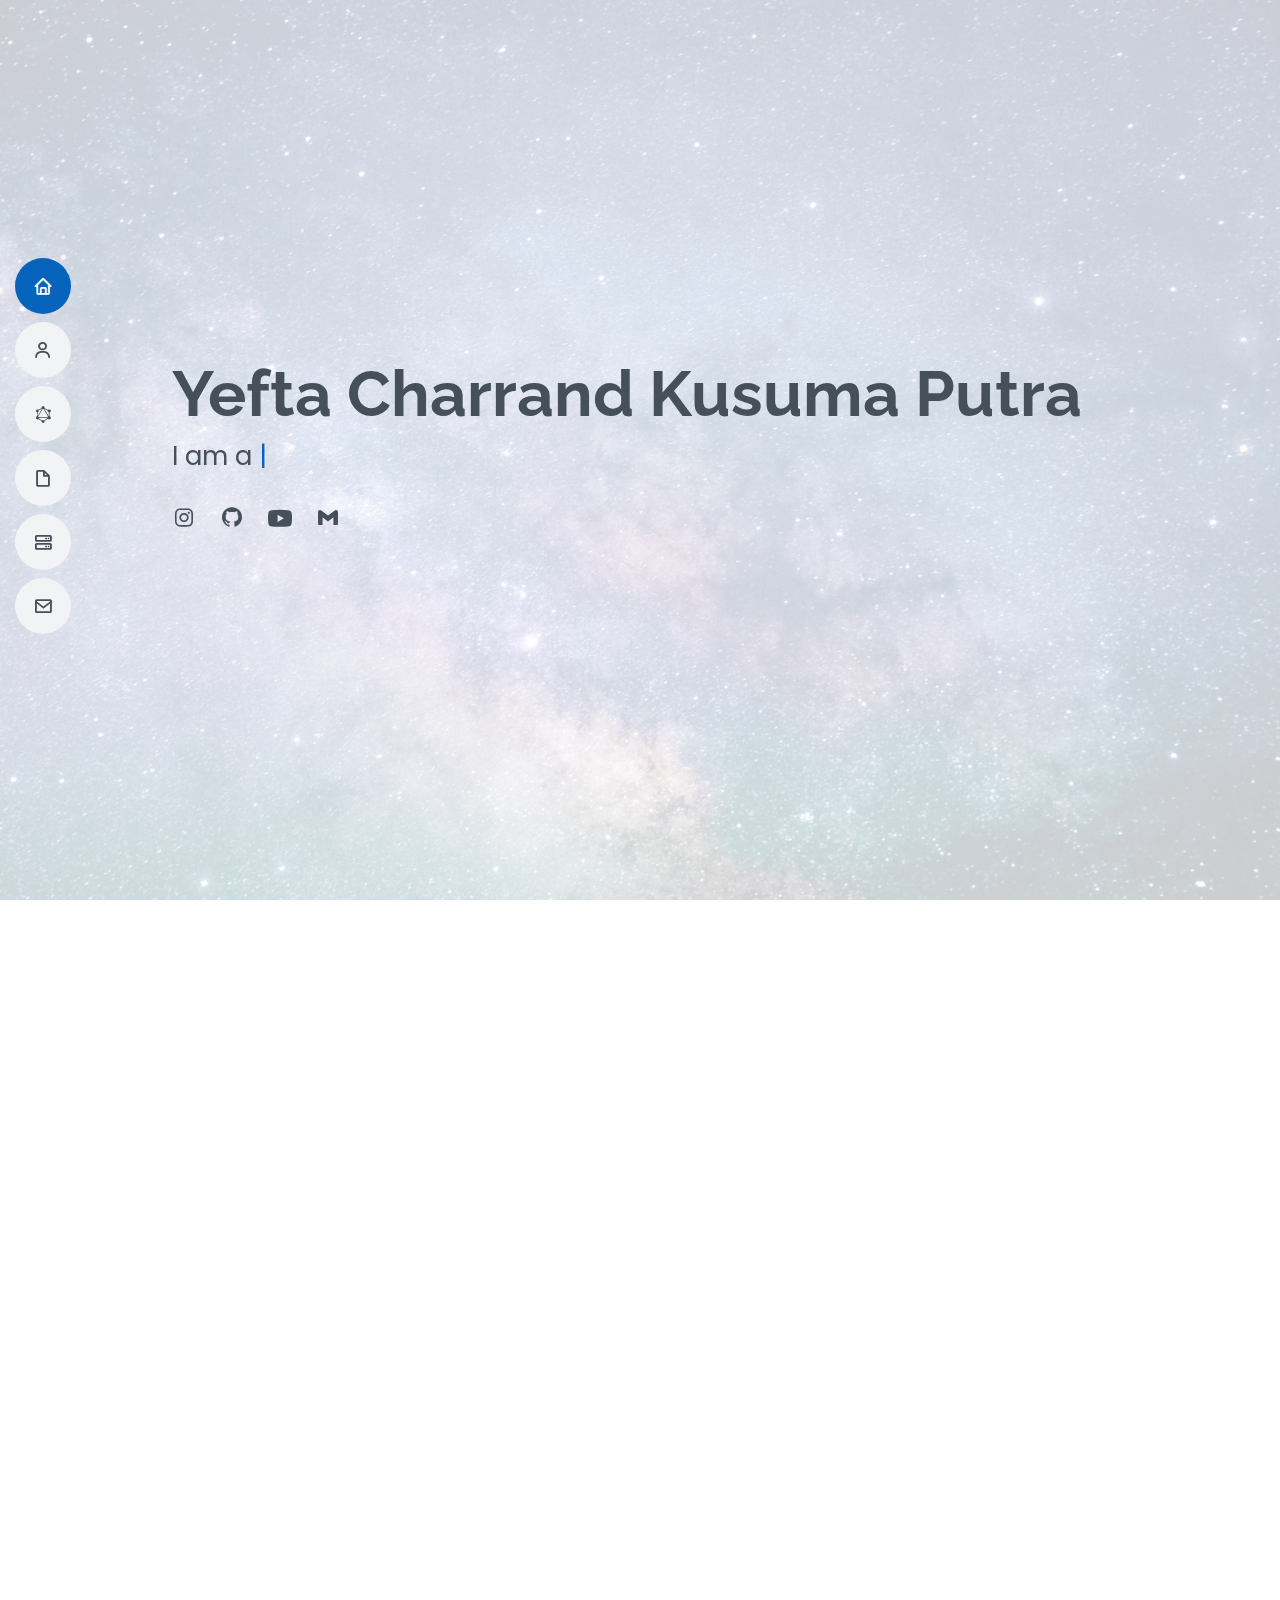
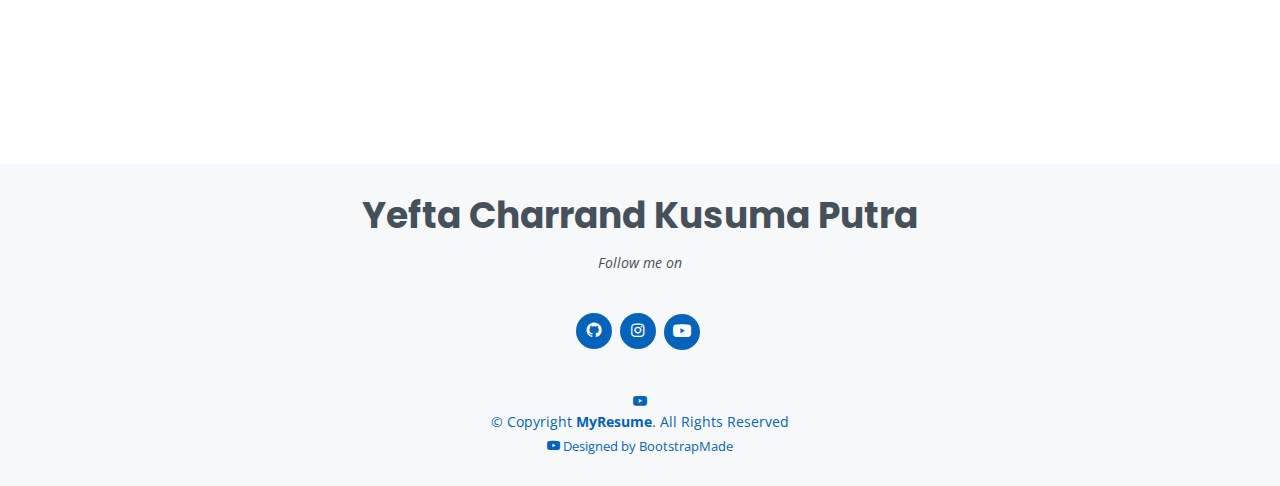
<file: index.html>
<!DOCTYPE html>
<html lang="en">

<head>
    <meta charset="utf-8">
    <meta content="width=device-width, initial-scale=1.0" name="viewport">

    <title>Yefta Charrand Kusuma Putra</title>
    <meta content="" name="description">
    <meta content="" name="keywords">

    <!-- Favicons -->
    <link href="assets/img/favicon.png" rel="icon">
    <link href="assets/img/apple-touch-icon.png" rel="apple-touch-icon">

    <!-- Google Fonts -->
    <link href="https://fonts.googleapis.com/css?family=Open+Sans:300,300i,400,400i,600,600i,700,700i|Raleway:300,300i,400,400i,500,500i,600,600i,700,700i|Poppins:300,300i,400,400i,500,500i,600,600i,700,700i" rel="stylesheet">

    <!-- Vendor CSS Files -->
    <link href="assets/vendor/aos/aos.css" rel="stylesheet">
    <link href="assets/vendor/bootstrap/css/bootstrap.min.css" rel="stylesheet">
    <link href="assets/vendor/bootstrap-icons/bootstrap-icons.css" rel="stylesheet">
    <link href="assets/vendor/boxicons/css/boxicons.min.css" rel="stylesheet">
    <link href="assets/vendor/glightbox/css/glightbox.min.css" rel="stylesheet">
    <link href="assets/vendor/swiper/swiper-bundle.min.css" rel="stylesheet">

    <!-- Template Main CSS File -->
    <link href="assets/css/style.css" rel="stylesheet">

    <!-- =======================================================
  * Template Name: MyResume
  * Updated: Mar 10 2023 with Bootstrap v5.2.3
  * Template URL: https://bootstrapmade.com/free-html-bootstrap-template-my-resume/
  * Author: BootstrapMade.com
  * License: https://bootstrapmade.com/license/
  ======================================================== -->
</head>

<body>

    <!-- ======= Mobile nav toggle button ======= -->
    <!-- <button type="button" class="mobile-nav-toggle d-xl-none"><i class="bi bi-list mobile-nav-toggle"></i></button> -->
    <i class="bi bi-list mobile-nav-toggle d-lg-none"></i>
    <!-- ======= Header ======= -->
    <header id="header" class="d-flex flex-column justify-content-center">

        <nav id="navbar" class="navbar nav-menu">
            <ul>
                <li><a href="#hero" class="nav-link scrollto active"><i class="bx bx-home"></i> <span>Home</span></a></li>
                <li><a href="#about" class="nav-link scrollto"><i class="bx bx-user"></i> <span>About</span></a></li>
                <li><a href="#ability" class="nav-link scrollto"><i class="bx bxl-graphql"></i> <span>Ability</span></a></li>
                <li><a href="#resume" class="nav-link scrollto"><i class="bx bx-file-blank"></i> <span>Resume</span></a></li>
                <!-- <li><a href="#portfolio" class="nav-link scrollto"><i class="bx bx-book-content"></i> <span>Portfolio</span></a></li> -->
                <li><a href="#services" class="nav-link scrollto"><i class="bx bx-server"></i> <span>Soft Skills</span></a></li>
                <li><a href="#contact" class="nav-link scrollto"><i class="bx bx-envelope"></i> <span>Contact</span></a></li>
            </ul>
        </nav>
        <!-- .nav-menu -->

    </header>
    <!-- End Header -->

    <!-- ======= Hero Section ======= -->
    <section id="hero" class="d-flex flex-column justify-content-center">
        <div class="container" data-aos="zoom-in" data-aos-delay="100">
            <h1>Yefta Charrand Kusuma Putra</h1>
            <p>I am a <span class="typed" data-typed-items=" , Junior Progammer  , Gammers, Junior Web Developer"></span></p>
            <div class="social-links">
                <!-- <a href="#" class="twitter"><i class="bx bxl-twitter"></i></a> -->
                <!-- <a href="https://www.facebook.com/profile.php?id=100075907375848&mibextid=ZbWKwL " class="facebook"><i class="bx bxl-facebook"></i></a> -->
                <a href="https://instagram.com/yefta_charrand?igshid=ZGUzMzM3NWJiOQ==" class="instagram"><i class="bx bxl-instagram"></i></a>
                <a href="https://github.com/YeftaCharrand" class="github"><i class="bx bxl-github"></i></a>
                <a href="https://www.youtube.com/channel/UCP0Qj7vWowg6x7YtFjNax9w" class="bi-youtube"></i>
                </a>
                <a href="mailto:yeftakusuma123" class="bx bxl-gmail"></i>
                </a>
                <!-- <a href="#" class="linkedin"><i class="bx bxl-linkedin"></i></a> -->
            </div>
        </div>
    </section>
    <!-- End Hero -->

    <main id="main">

        <!-- ======= About Section ======= -->
        <section id="about" class="about">
            <div class="container" data-aos="fade-up">

                <div class="section-title">
                    <h2>About</h2>
                    <p>Saya adalah Mahasiswa Teknik Informatika di Politeknik Negeri Cilacap. Saya saat ini masih berada di semester 2.
                    </p>
                </div>

                <div class="row">
                    <div class="col-lg-4">
                        <img src="assets/img/yefta1.jpg" class="img-fluid" alt="">
                    </div>
                    <div class="col-lg-8 pt-4 pt-lg-0 content">
                        <h3>Junior Programmer &amp; Junior Web Developer.</h3>
                        <p class="fst-italic">
                            Saya adalah anak pertama dari tiga bersaudara, Adik kedua saya laki laki dan adik ketiga saya perempuan. Saya mempunyai Hobi yaitu mendengarkan musik, bermain musik, dan suka explore hal hal baru.
                        </p>
                        <br>
                        <p class="fst-italic">
                            Note : Berjalanlah sejauh mungkin jangan takut kamu tersesat, berhentilah mengejar sesuatu yang tidak pasti itu, tapi keja rlah mimpimu demi masa depanmu.
                        </p>
                        <div class="row">
                            <div class="col-lg-6">
                                <ul>
                                    <li><i class="bi bi-chevron-right"></i> <strong>Birthday:</strong> <span>14 Mei 2004</span></li>
                                    <br>
                                    <!-- <li><i class="bi bi-chevron-right"></i> <strong>Website:</strong> <span>www.example.com</span></li> -->
                                    <li><i class="bi bi-chevron-right"></i> <strong>Phone:</strong> <span>081329134714</span></li>
                                    <br>
                                    <li><i class="bi bi-chevron-right"></i> <strong>City:</strong> <span>Cilacap, Indonesia</span></li>
                                    <!-- <br>
                                    <li><i class="bi bi-chevron-right"></i> <strong>Hoby:</strong> <span>Explore</span></li> -->
                                </ul>
                            </div>
                            <div class="col-lg-6">
                                <ul>
                                    <li><i class="bi bi-chevron-right"></i> <strong>Age:</strong> <span>19</span></li>
                                    <br>
                                    <li><i class="bi bi-chevron-right"></i> <strong>Email:</strong> <span>yeftakusuma123@gmail.com</span></li>
                                    <br>
                                    <li><i class="bi bi-chevron-right"></i> <strong>Freelance:</strong> <span>Ready</span></li>
                                    <br>

                                </ul>
                            </div>
                        </div>
                        <!-- <p>
                            Officiis eligendi itaque labore et dolorum mollitia officiis optio vero. Quisquam sunt adipisci omnis et ut. Nulla accusantium dolor incidunt officia tempore. Et eius omnis. Cupiditate ut dicta maxime officiis quidem quia. Sed et consectetur qui quia
                            repellendus itaque neque. Aliquid amet quidem ut quaerat cupiditate. Ab et eum qui repellendus omnis culpa magni laudantium dolores.
                        </p> -->
                    </div>
                </div>

            </div>
        </section>
        <!-- End About Section -->

        <!-- ======= Facts Section ======= -->
        <!-- <section id="facts" class="facts">
      <div class="container" data-aos="fade-up">

        <div class="section-title">
          <h2>Facts</h2>
          <p>Magnam dolores commodi suscipit. Necessitatibus eius consequatur ex aliquid fuga eum quidem. Sit sint consectetur velit. Quisquam quos quisquam cupiditate. Et nemo qui impedit suscipit alias ea. Quia fugiat sit in iste officiis commodi quidem hic quas.</p>
        </div>

        <div class="row">

          <div class="col-lg-3 col-md-6">
            <div class="count-box">
              <i class="bi bi-emoji-smile"></i>
              <span data-purecounter-start="0" data-purecounter-end="232" data-purecounter-duration="1" class="purecounter"></span>
              <p>Happy Clients</p>
            </div>
          </div>

          <div class="col-lg-3 col-md-6 mt-5 mt-md-0">
            <div class="count-box">
              <i class="bi bi-journal-richtext"></i>
              <span data-purecounter-start="0" data-purecounter-end="521" data-purecounter-duration="1" class="purecounter"></span>
              <p>Projects</p>
            </div>
          </div>

          <div class="col-lg-3 col-md-6 mt-5 mt-lg-0">
            <div class="count-box">
              <i class="bi bi-headset"></i>
              <span data-purecounter-start="0" data-purecounter-end="1463" data-purecounter-duration="1" class="purecounter"></span>
              <p>Hours Of Support</p>
            </div>
          </div>

          <div class="col-lg-3 col-md-6 mt-5 mt-lg-0">
            <div class="count-box">
              <i class="bi bi-award"></i>
              <span data-purecounter-start="0" data-purecounter-end="25" data-purecounter-duration="1" class="purecounter"></span>
              <p>Awards</p>
            </div>
          </div>

        </div>

      </div>
    </section>End Facts Section -->

        <!-- ======= Skills Section ======= -->
        <section id="ability" class="skills section-bg">
            <div class="container" data-aos="fade-up">

                <div class="section-title">
                    <h2>Ability</h2>
                    <p>Kemampuan saya dalam menggunakan bahasa pemrograman sebagai berikut :</p>
                </div>

                <div class="row skills-content">

                    <div class="col-lg-12">
                        <!-- Ubah Persen dan aria-valuenow -->
                        <div class="progress">
                            <span class="skill">HTML <i class="val">50%</i></span>
                            <div class="progress-bar-wrap">
                                <div class="progress-bar" role="progressbar" aria-valuenow="50" aria-valuemin="0" aria-valuemax="100"></div>
                            </div>
                        </div>

                        <div class="progress">
                            <span class="skill">CSS <i class="val">40%</i></span>
                            <div class="progress-bar-wrap">
                                <div class="progress-bar" role="progressbar" aria-valuenow="40" aria-valuemin="0" aria-valuemax="100"></div>
                            </div>
                        </div>

                        <div class="progress">
                            <span class="skill">C++ <i class="val">60%</i></span>
                            <div class="progress-bar-wrap">
                                <div class="progress-bar" role="progressbar" aria-valuenow="60" aria-valuemin="0" aria-valuemax="100"></div>
                            </div>
                        </div>

                        <!-- <div class="col-lg-6"> -->

                        <div class="progress">
                            <span class="skill">PHP <i class="val">20%</i></span>
                            <div class="progress-bar-wrap">
                                <div class="progress-bar" role="progressbar" aria-valuenow="20" aria-valuemin="0" aria-valuemax="100"></div>
                            </div>

                        </div>
                        <div class="progress">
                            <span class="skill">Microsoft Word <i class="val">70%</i></span>
                            <div class="progress-bar-wrap">
                                <div class="progress-bar" role="progressbar" aria-valuenow="80" aria-valuemin="0" aria-valuemax="100"></div>
                            </div>

                        </div>
                        <div class="progress">
                            <span class="skill">Microsoft Exel  <i class="val">70%</i></span>
                            <div class="progress-bar-wrap">
                                <div class="progress-bar" role="progressbar" aria-valuenow="70" aria-valuemin="0" aria-valuemax="100"></div>
                            </div>

                        </div>

                        <div class="progress">
                            <span class="skill">PowerPoint  <i class="val">50%</i></span>
                            <div class="progress-bar-wrap">
                                <div class="progress-bar" role="progressbar" aria-valuenow="50" aria-valuemin="0" aria-valuemax="100"></div>
                            </div>

                        </div>

                        <!-- <div class="progress">
                            <span class="skill">Public Speaking <i class="val">65%</i></span>
                            <div class="progress-bar-wrap">
                                <div class="progress-bar" role="progressbar" aria-valuenow="65" aria-valuemin="0" aria-valuemax="100"></div>
                            </div>

                        </div> -->

                        <!-- <div class="progress">
                            <span class="skill">WordPress/CMS <i class="val">10%</i></span>
                            <div class="progress-bar-wrap">
                                <div class="progress-bar" role="progressbar" aria-valuenow="10" aria-valuemin="0" aria-valuemax="100"></div>
                            </div>
                        </div> -->
                    </div>

                </div>

            </div>
        </section>
        <!-- End Skills Section -->

        <!-- ======= Resume Section ======= -->
        <section id="resume" class="resume">
            <div class="container" data-aos="fade-up">

                <div class="section-title">
                    <h2>Resume</h2>
                    <p>Biodata & Daftar Riwayat Hidup</p>
                </div>

                <div class="row">
                    <div class="col-lg-6">
                        <br>
                        <br>
                        <br>

                        <h3 class="resume-title">Sumary</h3>
                        <div class="resume-item pb-0">
                            <h4>Yefta Charrand Kusuma Putra</h4>
                            <p><em>Mahasiswa Teknik Informatika</em></p>
                            <ul>
                                <li>Cilacap</li>
                                <li>+62 813 2913 4714</li>
                                <li>yeftacharrdkp.stu@pnc.ac.id</li>
                            </ul>
                        </div>

                        <h3 class="resume-title">Education</h3>
                        <div class="resume-item">
                            <h4>Diploma-D3 Teknik Informatika</h4>
                            <h5>2022 - 2025</h5>
                            <p><em>Politeknik Negeri Cilacap , Jawa Tengah</em></p>
                            <p>Jl. Dr. Soetomo Nomor 1, Sidakaya, Cilacap Selatan, Kabupaten Cilacap, Jawa Tengah Kode Pos 53212, Indonesia</p>
                        </div>
                        <div class="resume-item">
                            <h4>SMA-IPA</h4>
                            <h5>2019 - 2022</h5>
                            <p><em>Sma Negeri 2 Cilacap , Jawa Tengah</em></p>
                            <p>Jl. Ketapang No. 75 Gumilir Cilacap Utara - Kab. Cilacap, Jawa Tengah, Indonesia.</p>
                        </div>
                    </div>
                    <!-- <div class="resume-item">
                        <h4>Siswa Teknik Komputer &amp Jaringan</h4>
                        <h5>2019 - 2022</h5>
                        <p><em>Sekolah Menegah Kejuruan, Tasikmalaya, Jawa Barat</em></p>
                        <p>Qui deserunt veniam. Et sed aliquam labore tempore sed quisquam iusto autem sit. Ea vero voluptatum qui ut dignissimos deleniti nerada porti sand markend</p>
                    </div> -->
                    <div class="col-lg-6">
                        <h3 class="resume-title">Experience</h3>
                        <div class="resume-item">
                            <h4>HMTI (Himpunan Mahasiswa Teknik Informatika)</h4>
                            <h5>2022 - 2023</h5>
                            <p>Divisi Riset dan Teknologi</p>
                        </div>
                        <div class="resume-item">
                            <h4>UKM Protik</h4>
                            <h5>2022 - 2023</h5>
                            <p>Anggota</p>
                        </div>
                        <div class="resume-item">
                            <h4>Forum Osis Cilacap</h4>
                            <h5>2020 - 2021</h5>
                            <p>Divisi Seni dan Budaya</p>
                        </div>
                        <div class="resume-item">
                            <h4>OSIS - SMA</h4>
                            <h5>2020 - 2021</h5>
                            <p>Ketua Osis 2</p>
                        </div>
                        <div class="resume-item">
                            <h4>CLP (Cilacap Leadership Project)</h4>
                            <h5>2020 - 2021</h5>
                            <p>Anggota</p>
                        </div>
                        <div class="resume-item">
                            <h4>OSIS - SMA</h4>
                            <h5>2019 - 2020</h5>
                            <p>Bidang Kesiswaan - Keimanan dan Ketakwaan</p>
                        </div>

                    </div>
                    <!-- <ul>
                <li>Lead in the design, development, and implementation of the graphic, layout, and production communication materials</li>
                <li>Delegate tasks to the 7 members of the design team and provide counsel on all aspects of the project. </li>
                <li>Supervise the assessment of all graphic materials in order to ensure quality and accuracy of the design</li>
                <li>Oversee the efficient use of production project budgets ranging from $2,000 - $25,000</li>
              </ul> -->
                </div>
                <!-- <div class="resume-item">
              <h4>Graphic design specialist</h4>
              <h5>2017 - 2018</h5>
              <p><em>Stepping Stone Advertising, New York, NY</em></p>
              <ul>
                <li>Developed numerous marketing programs (logos, brochures,infographics, presentations, and advertisements).</li>
                <li>Managed up to 5 projects or tasks at a given time while under pressure</li>
                <li>Recommended and consulted with clients on the most appropriate graphic design</li>
                <li>Created 4+ design presentations and proposals a month for clients and account managers</li>
              </ul>
            </div> -->
            </div>
            </div>

            </div>
        </section>
        <!-- End Resume Section -->

        <!-- ======= Portfolio Section ======= -->
        <!-- <section id="portfolio" class="portfolio section-bg">
            <div class="container" data-aos="fade-up">

                <div class="section-title">
                    <h2>Portfolio</h2>
                    <p>Magnam dolores commodi suscipit. Necessitatibus eius consequatur ex aliquid fuga eum quidem. Sit sint consectetur velit. Quisquam quos quisquam cupiditate. Et nemo qui impedit suscipit alias ea. Quia fugiat sit in iste officiis commodi
                        quidem hic quas.</p>
                </div>

                <div class="row">
                    <div class="col-lg-12 d-flex justify-content-center" data-aos="fade-up" data-aos-delay="100">
                        <ul id="portfolio-flters">
                            <li data-filter="*" class="filter-active">All</li>
                            <li data-filter=".filter-app">App</li>
                            <li data-filter=".filter-card">Card</li>
                            <li data-filter=".filter-web">Web</li>
                        </ul>
                    </div>
                </div>

                <div class="row portfolio-container" data-aos="fade-up" data-aos-delay="200">

                    <div class="col-lg-4 col-md-6 portfolio-item filter-app">
                        <div class="portfolio-wrap">
                            <img src="assets/img/portfolio/portfolio-1.jpg" class="img-fluid" alt="">
                            <div class="portfolio-info">
                                <h4>App 1</h4>
                                <p>App</p>
                                <div class="portfolio-links">
                                    <a href="assets/img/portfolio/portfolio-1.jpg" data-gallery="portfolioGallery" class="portfolio-lightbox" title="App 1"><i class="bx bx-plus"></i></a>
                                    <a href="portfolio-details.html" class="portfolio-details-lightbox" data-glightbox="type: external" title="Portfolio Details"><i class="bx bx-link"></i></a>
                                </div>
                            </div>
                        </div>
                    </div>

                    <div class="col-lg-4 col-md-6 portfolio-item filter-web">
                        <div class="portfolio-wrap">
                            <img src="assets/img/portfolio/portfolio-2.jpg" class="img-fluid" alt="">
                            <div class="portfolio-info">
                                <h4>Web 3</h4>
                                <p>Web</p>
                                <div class="portfolio-links">
                                    <a href="assets/img/portfolio/portfolio-2.jpg" data-gallery="portfolioGallery" class="portfolio-lightbox" title="Web 3"><i class="bx bx-plus"></i></a>
                                    <a href="portfolio-details.html" class="portfolio-details-lightbox" data-glightbox="type: external" title="Portfolio Details"><i class="bx bx-link"></i></a>
                                </div>
                            </div>
                        </div>
                    </div>

                    <div class="col-lg-4 col-md-6 portfolio-item filter-app">
                        <div class="portfolio-wrap">
                            <img src="assets/img/portfolio/portfolio-3.jpg" class="img-fluid" alt="">
                            <div class="portfolio-info">
                                <h4>App 2</h4>
                                <p>App</p>
                                <div class="portfolio-links">
                                    <a href="assets/img/portfolio/portfolio-3.jpg" data-gallery="portfolioGallery" class="portfolio-lightbox" title="App 2"><i class="bx bx-plus"></i></a>
                                    <a href="portfolio-details.html" class="portfolio-details-lightbox" data-glightbox="type: external" title="Portfolio Details"><i class="bx bx-link"></i></a>
                                </div>
                            </div>
                        </div>
                    </div>

                    <div class="col-lg-4 col-md-6 portfolio-item filter-card">
                        <div class="portfolio-wrap">
                            <img src="assets/img/portfolio/portfolio-4.jpg" class="img-fluid" alt="">
                            <div class="portfolio-info">
                                <h4>Card 2</h4>
                                <p>Card</p>
                                <div class="portfolio-links">
                                    <a href="assets/img/portfolio/portfolio-4.jpg" data-gallery="portfolioGallery" class="portfolio-lightbox" title="Card 2"><i class="bx bx-plus"></i></a>
                                    <a href="portfolio-details.html" class="portfolio-details-lightbox" data-glightbox="type: external" title="Portfolio Details"><i class="bx bx-link"></i></a>
                                </div>
                            </div>
                        </div>
                    </div>

                    <div class="col-lg-4 col-md-6 portfolio-item filter-web">
                        <div class="portfolio-wrap">
                            <img src="assets/img/portfolio/portfolio-5.jpg" class="img-fluid" alt="">
                            <div class="portfolio-info">
                                <h4>Web 2</h4>
                                <p>Web</p>
                                <div class="portfolio-links">
                                    <a href="assets/img/portfolio/portfolio-5.jpg" data-gallery="portfolioGallery" class="portfolio-lightbox" title="Web 2"><i class="bx bx-plus"></i></a>
                                    <a href="portfolio-details.html" class="portfolio-details-lightbox" data-glightbox="type: external" title="Portfolio Details"><i class="bx bx-link"></i></a>
                                </div>
                            </div>
                        </div>
                    </div>

                    <div class="col-lg-4 col-md-6 portfolio-item filter-app">
                        <div class="portfolio-wrap">
                            <img src="assets/img/portfolio/portfolio-6.jpg" class="img-fluid" alt="">
                            <div class="portfolio-info">
                                <h4>App 3</h4>
                                <p>App</p>
                                <div class="portfolio-links">
                                    <a href="assets/img/portfolio/portfolio-6.jpg" data-gallery="portfolioGallery" class="portfolio-lightbox" title="App 3"><i class="bx bx-plus"></i></a>
                                    <a href="portfolio-details.html" class="portfolio-details-lightbox" data-glightbox="type: external" title="Portfolio Details"><i class="bx bx-link"></i></a>
                                </div>
                            </div>
                        </div>
                    </div>

                    <div class="col-lg-4 col-md-6 portfolio-item filter-card">
                        <div class="portfolio-wrap">
                            <img src="assets/img/portfolio/portfolio-7.jpg" class="img-fluid" alt="">
                            <div class="portfolio-info">
                                <h4>Card 1</h4>
                                <p>Card</p>
                                <div class="portfolio-links">
                                    <a href="assets/img/portfolio/portfolio-7.jpg" data-gallery="portfolioGallery" class="portfolio-lightbox" title="Card 1"><i class="bx bx-plus"></i></a>
                                    <a href="portfolio-details.html" class="portfolio-details-lightbox" data-glightbox="type: external" title="Portfolio Details"><i class="bx bx-link"></i></a>
                                </div>
                            </div>
                        </div>
                    </div>

                    <div class="col-lg-4 col-md-6 portfolio-item filter-card">
                        <div class="portfolio-wrap">
                            <img src="assets/img/portfolio/portfolio-8.jpg" class="img-fluid" alt="">
                            <div class="portfolio-info">
                                <h4>Card 3</h4>
                                <p>Card</p>
                                <div class="portfolio-links">
                                    <a href="assets/img/portfolio/portfolio-8.jpg" data-gallery="portfolioGallery" class="portfolio-lightbox" title="Card 3"><i class="bx bx-plus"></i></a>
                                    <a href="portfolio-details.html" class="portfolio-details-lightbox" data-glightbox="type: external" title="Portfolio Details"><i class="bx bx-link"></i></a>
                                </div>
                            </div>
                        </div>
                    </div>

                    <div class="col-lg-4 col-md-6 portfolio-item filter-web">
                        <div class="portfolio-wrap">
                            <img src="assets/img/portfolio/portfolio-9.jpg" class="img-fluid" alt="">
                            <div class="portfolio-info">
                                <h4>Web 3</h4>
                                <p>Web</p>
                                <div class="portfolio-links">
                                    <a href="assets/img/portfolio/portfolio-9.jpg" data-gallery="portfolioGallery" class="portfolio-lightbox" title="Web 3"><i class="bx bx-plus"></i></a>
                                    <a href="portfolio-details.html" class="portfolio-details-lightbox" data-glightbox="type: external" title="Portfolio Details"><i class="bx bx-link"></i></a>
                                </div>
                            </div>
                        </div>
                    </div>

                </div>

            </div>
        </section>
        End Portfolio Section -->

        <!-- ======= Services Section ======= -->
        <section id="services" class="services">
            <div class="container" data-aos="fade-up">

                <div class="section-title">
                    <h2>Soft Skills</h2>
                    <p>Saya mempunyai beberapa kemampuan Soft Skill, sebagai berikut : </p>
                </div>

                <div class="row">

                    <div class="col-lg-4 col-md-6 d-flex align-items-stretch" data-aos="zoom-in" data-aos-delay="100">
                        <div class="icon-box iconbox-blue">
                            <div class="icon">
                                <svg width="100" height="100" viewBox="0 0 600 600" xmlns="http://www.w3.org/2000/svg">
                        <path stroke="none" stroke-width="0" fill="#f5f5f5" d="M300,521.0016835830174C376.1290562159157,517.8887921683347,466.0731472004068,529.7835943286574,510.70327084640275,468.03025145048787C554.3714126377745,407.6079735673963,508.03601936045806,328.9844924480964,491.2728898941984,256.3432110539036C474.5976632858925,184.082847569629,479.9380746630129,96.60480741107993,416.23090153303,58.64404602377083C348.86323505073057,18.502131276798302,261.93793281208167,40.57373210992963,193.5410806939664,78.93577620505333C130.42746243093433,114.334589627462,98.30271207620316,179.96522072025542,76.75703585869454,249.04625023123273C51.97151888228291,328.5150500222984,13.704378332031375,421.85034740162234,66.52175969318436,486.19268352777647C119.04800174914682,550.1803526380478,217.28368757567262,524.383925680826,300,521.0016835830174"></path>
                      </svg>
                                <i><img src="./assets/img/thinking.png"></i>
                            </div>
                            <h4><a href="">Critical Thingking</a></h4>
                            <p>Critical Thinking adalah suatu kemampuan dalam berpikir secara jernih dan rasional tentang apa yang harus dilakukan.Saya memiliki kemampuan untuk berpikir secara kritis ketika dalam menghadapi permasalahan</p>
                        </div>
                    </div>

                    <div class="col-lg-4 col-md-6 d-flex align-items-stretch mt-4 mt-md-0" data-aos="zoom-in" data-aos-delay="200">
                        <div class="icon-box iconbox-orange ">
                            <div class="icon">
                                <svg width="100" height="100" viewBox="0 0 600 600" xmlns="http://www.w3.org/2000/svg">
                        <path stroke="none" stroke-width="0" fill="#f5f5f5" d="M300,582.0697525312426C382.5290701553225,586.8405444964366,449.9789794690241,525.3245884688669,502.5850820975895,461.55621195738473C556.606425686781,396.0723002908107,615.8543463187945,314.28637112970534,586.6730223649479,234.56875336149918C558.9533121215079,158.8439757836574,454.9685369536778,164.00468322053177,381.49747125262974,130.76875717737553C312.15926192815925,99.40240125094834,248.97055460311594,18.661163978235184,179.8680185752513,50.54337015887873C110.5421016452524,82.52863877960104,119.82277516462835,180.83849132639028,109.12597500060166,256.43424936330496C100.08760227029461,320.3096726198365,92.17705696193138,384.0621239912766,124.79988738764834,439.7174275375508C164.83382741302287,508.01625554203684,220.96474134820875,577.5009287672846,300,582.0697525312426"></path>
                      </svg>
                                <i><img src="./assets/img/speak.png"></i>
                            </div>
                            <h4><a href="">Publik Speaking</a></h4>
                            <p>Public Speaking adalah Suatu kemampuan dalam berbicara di depan umum (audience), melalui presentasi lisan.</p>
                        </div>
                    </div>

                    <div class="col-lg-4 col-md-6 d-flex align-items-stretch mt-4 mt-lg-0" data-aos="zoom-in" data-aos-delay="300">
                        <div class="icon-box iconbox-pink">
                            <div class="icon">
                                <svg width="100" height="100" viewBox="0 0 600 600" xmlns="http://www.w3.org/2000/svg">
                        <path stroke="none" stroke-width="0" fill="#f5f5f5" d="M300,541.5067337569781C382.14930387511276,545.0595476570109,479.8736841581634,548.3450877840088,526.4010558755058,480.5488172755941C571.5218469581645,414.80211281144784,517.5187510058486,332.0715597781072,496.52539010469104,255.14436215662573C477.37192572678356,184.95920475031193,473.57363656557914,105.61284051026155,413.0603344069578,65.22779650032875C343.27470386102294,18.654635553484475,251.2091493199835,5.337323636656869,175.0934190732945,40.62881213300186C97.87086631185822,76.43348514350839,51.98124368387456,156.15599469081315,36.44837278890362,239.84606092416172C21.716077023791087,319.22268207091537,43.775223500013084,401.1760424656574,96.891909868211,461.97329694683043C147.22146801428983,519.5804099606455,223.5754009179313,538.201503339737,300,541.5067337569781"></path>
                      </svg>
                                <i><img src="./assets/img/time-management.png"></i>
                            </div>
                            <h4><a href="">Time Management</a></h4>
                            <p>Time Management adalah suatu kemampuan untuk mengontrol kegiatan dengan mengkaitan atas waktu dan batas tugas tertentu.Saya memiliki kemampuan untuk membuat management waktu yang baik, dapat mengatur jadwal kegiatan sehingga
                                apapun yang saya lakukan bisa selesai sesuai target.</p>
                        </div>
                    </div>

                    <div class="col-lg-4 col-md-6 d-flex align-items-stretch mt-4" data-aos="zoom-in" data-aos-delay="100">
                        <div class="icon-box iconbox-yellow">
                            <div class="icon">
                                <svg width="100" height="100" viewBox="0 0 600 600" xmlns="http://www.w3.org/2000/svg">
                        <path stroke="none" stroke-width="0" fill="#f5f5f5" d="M300,503.46388370962813C374.79870501325706,506.71871716319447,464.8034551963731,527.1746412648533,510.4981551193396,467.86667711651364C555.9287308511215,408.9015244558933,512.6030010748507,327.5744911775523,490.211057578863,256.5855673507754C471.097692560561,195.9906835881958,447.69079081568157,138.11976852964426,395.19560036434837,102.3242989838813C329.3053358748298,57.3949838291264,248.02791733380457,8.279543830951368,175.87071277845988,42.242879143198664C103.41431057327972,76.34704239035025,93.79494320519305,170.9812938413882,81.28167332365135,250.07896920659033C70.17666984294237,320.27484674793965,64.84698225790005,396.69656628748305,111.28512138212992,450.4950937839243C156.20124167950087,502.5303643271138,231.32542653798444,500.4755392045468,300,503.46388370962813"></path>
                      </svg>
                                <i><img src="./assets/img/conversation.png"></i>
                            </div>
                            <h4><a href="">Komunikasi</a></h4>
                            <p>Saya bisa berkomunikasi dengan orang lain ( lawan bicara) dengan baik</p>
                        </div>
                    </div>

                    <div class="col-lg-4 col-md-6 d-flex align-items-stretch mt-4" data-aos="zoom-in" data-aos-delay="200">
                        <div class="icon-box iconbox-red">
                            <div class="icon">
                                <svg width="100" height="100" viewBox="0 0 600 600" xmlns="http://www.w3.org/2000/svg">
                        <path stroke="none" stroke-width="0" fill="#f5f5f5" d="M300,532.3542879108572C369.38199826031484,532.3153073249985,429.10787420159085,491.63046689027357,474.5244479745417,439.17860296908856C522.8885846962883,383.3225815378663,569.1668002868075,314.3205725914397,550.7432151929288,242.7694973846089C532.6665558377875,172.5657663291529,456.2379748765914,142.6223662098291,390.3689995646985,112.34683881706744C326.66090330228417,83.06452184765237,258.84405631176094,53.51806209861945,193.32584062364296,78.48882559362697C121.61183558270385,105.82097193414197,62.805066853699245,167.19869350419734,48.57481801355237,242.6138429142374C34.843463184063346,315.3850353017275,76.69343916112496,383.4422959591041,125.22947124332185,439.3748458443577C170.7312796277747,491.8107796887764,230.57421082200815,532.3932930995766,300,532.3542879108572"></path>
                      </svg>
                                <i><img src="./assets/img/consistency.png"></i>
                            </div>
                            <h4>Consistency</h4>
                            <p>Jika saya sudah memulai atau melakukan sesuatu hal, maka saya akan menyelesaikan hal tersebut sampai selesai</p>
                        </div>
                    </div>

                    <div class="col-lg-4 col-md-6 d-flex align-items-stretch mt-4" data-aos="zoom-in" data-aos-delay="300">
                        <div class="icon-box iconbox-teal">
                            <div class="icon">
                                <svg width="100" height="100" viewBox="0 0 600 600" xmlns="http://www.w3.org/2000/svg">
                        <path stroke="none" stroke-width="0" fill="#f5f5f5" d="M300,566.797414625762C385.7384707136149,576.1784315230908,478.7894351017131,552.8928747891023,531.9192734346935,484.94944893311C584.6109503024035,417.5663521118492,582.489472248146,322.67544863468447,553.9536738515405,242.03673114598146C529.1557734026468,171.96086150256528,465.24506316201064,127.66468636344209,395.9583748389544,100.7403814666027C334.2173773831606,76.7482773500951,269.4350130405921,84.62216499799875,207.1952322260088,107.2889140133804C132.92018162631612,134.33871894543012,41.79353780512637,160.00259165414826,22.644507872594943,236.69541883565114C3.319112789854554,314.0945973066697,72.72355303640163,379.243833228382,124.04198916343866,440.3218312028393C172.9286146004772,498.5055451809895,224.45579914871206,558.5317968840102,300,566.797414625762"></path>
                      </svg>
                                <i><img src="./assets/img/raised-arms.png"></i>
                            </div>
                            <h4><a href="">Work Team</a></h4>
                            <p>Saya suka sekali jika melakukan tugas atau project dengan kerja sama tim.</p>
                        </div>
                    </div>

                </div>

            </div>
        </section>
        <!-- End Services Section -->


        <!-- ======= Testimonials Section ======= -->
        <!-- <section id="testimonials" class="testimonials section-bg">
      <div class="container" data-aos="fade-up">

        <div class="section-title">
          <h2>Testimonials</h2>
        </div>

        <div class="testimonials-slider swiper" data-aos="fade-up" data-aos-delay="100">
          <div class="swiper-wrapper">

            <div class="swiper-slide">
              <div class="testimonial-item">
                <img src="assets/img/testimonials/testimonials-1.jpg" class="testimonial-img" alt="">
                <h3>Saul Goodman</h3>
                <h4>Ceo &amp; Founder</h4>
                <p>
                  <i class="bx bxs-quote-alt-left quote-icon-left"></i>
                  Proin iaculis purus consequat sem cure digni ssim donec porttitora entum suscipit rhoncus. Accusantium quam, ultricies eget id, aliquam eget nibh et. Maecen aliquam, risus at semper.
                  <i class="bx bxs-quote-alt-right quote-icon-right"></i>
                </p>
              </div>
            </div><!-- End testimonial item -->

        <!-- <div class="swiper-slide">
              <div class="testimonial-item">
                <img src="assets/img/testimonials/testimonials-2.jpg" class="testimonial-img" alt="">
                <h3>Sara Wilsson</h3>
                <h4>Designer</h4>
                <p>
                  <i class="bx bxs-quote-alt-left quote-icon-left"></i>
                  Export tempor illum tamen malis malis eram quae irure esse labore quem cillum quid cillum eram malis quorum velit fore eram velit sunt aliqua noster fugiat irure amet legam anim culpa.
                  <i class="bx bxs-quote-alt-right quote-icon-right"></i>
                </p>
              </div>
            </div><!-- End testimonial item -->

        <!-- <div class="swiper-slide">
              <div class="testimonial-item">
                <img src="assets/img/testimonials/testimonials-3.jpg" class="testimonial-img" alt="">
                <h3>Jena Karlis</h3>
                <h4>Store Owner</h4>
                <p>
                  <i class="bx bxs-quote-alt-left quote-icon-left"></i>
                  Enim nisi quem export duis labore cillum quae magna enim sint quorum nulla quem veniam duis minim tempor labore quem eram duis noster aute amet eram fore quis sint minim.
                  <i class="bx bxs-quote-alt-right quote-icon-right"></i>
                </p>
              </div>
            </div><!-- End testimonial item -->

        <!-- <div class="swiper-slide">
              <div class="testimonial-item">
                <img src="assets/img/testimonials/testimonials-4.jpg" class="testimonial-img" alt="">
                <h3>Matt Brandon</h3>
                <h4>Freelancer</h4>
                <p>
                  <i class="bx bxs-quote-alt-left quote-icon-left"></i>
                  Fugiat enim eram quae cillum dolore dolor amet nulla culpa multos export minim fugiat minim velit minim dolor enim duis veniam ipsum anim magna sunt elit fore quem dolore labore illum veniam.
                  <i class="bx bxs-quote-alt-right quote-icon-right"></i>
                </p>
              </div>
            </div>End testimonial item -->

        <!-- <div class="swiper-slide">
              <div class="testimonial-item">
                <img src="assets/img/testimonials/testimonials-5.jpg" class="testimonial-img" alt="">
                <h3>John Larson</h3>
                <h4>Entrepreneur</h4>
                <p>
                  <i class="bx bxs-quote-alt-left quote-icon-left"></i>
                  Quis quorum aliqua sint quem legam fore sunt eram irure aliqua veniam tempor noster veniam enim culpa labore duis sunt culpa nulla illum cillum fugiat legam esse veniam culpa fore nisi cillum quid.
                  <i class="bx bxs-quote-alt-right quote-icon-right"></i>
                </p>
              </div>
            </div>End testimonial item -->

        <!-- </div>
          <div class="swiper-pagination"></div>
        </div>

      </div> -->
        <!-- </section>End Testimonials Section -->

        <!-- ======= Contact Section ======= -->
        <section id="contact" class="contact">
            <div class="container" data-aos="fade-up">

                <div class="section-title">
                    <h2>Contact</h2>
                </div>

                <div class="row mt-1">

                    <div class="col-lg-4">
                        <div class="info">
                            <div class="address">
                                <i class="bi bi-geo-alt"></i>
                                <h4>Location:</h4>
                                <p>Jl. Tawes No 06 RT 01 RW 06, Kelurahan Menganti, Kecamatan Kesugihan, Kabupaten Cilacap, Indonesia </p>
                            </div>

                            <div class="email">
                                <i class="bi bi-envelope"></i>
                                <h4>Email:</h4>
                                <p>yeftacharradkp.stu@pnc.ac.id</p>
                            </div>

                            <div class="phone">
                                <i class="bi bi-phone"></i>
                                <h4>Call:</h4>
                                <p>+62 813 2913 4714</p>
                            </div>

                        </div>

                    </div>

                    <div class="col-lg-8 mt-5 mt-lg-0">

                        <form action="forms/contact.php" method="post" role="form" class="php-email-form">
                            <div class="row">
                                <div class="col-md-6 form-group">
                                    <input type="text" name="name" class="form-control" id="name" placeholder="Your Name" required>
                                </div>
                                <div class="col-md-6 form-group mt-3 mt-md-0">
                                    <input type="email" class="form-control" name="email" id="email" placeholder="Your Email" required>
                                </div>
                            </div>
                            <div class="form-group mt-3">
                                <input type="text" class="form-control" name="subject" id="subject" placeholder="Subject" required>
                            </div>
                            <div class="form-group mt-3">
                                <textarea class="form-control" name="message" rows="5" placeholder="Message" required></textarea>
                            </div>
                            <div class="my-3">
                                <div class="loading">Loading</div>
                                <div class="error-message"></div>
                                <div class="sent-message">Your message has been sent. Thank you!</div>
                            </div>
                            <div class="text-center"><button type="submit">Send Message</button></div>
                        </form>

                    </div>

                </div>

            </div>
        </section>
        <!-- End Contact Section -->

    </main>
    <!-- End #main -->

    <!-- ======= Footer ======= -->
    <footer id="footer">
        <div class="container">
            <h3>Yefta Charrand Kusuma Putra</h3>
            <p>Follow me on</p>
            <div class="social-links">
                <!-- Ubah href ini -->
                <!-- <a href="#" class="twitter"><i class="bx bxl-twitter"></i></a> -->
                <a href="https://github.com/YeftaCharrand" class="github"><i class="bx bxl-github"></i></a>
                <a href="https://instagram.com/yefta_charrand?igshid=ZGUzMzM3NWJiOQ====" class="instagram"><i class="bx bxl-instagram"></i></a>
                <a href="https://www.youtube.com/channel/UCP0Qj7vWowg6x7YtFjNax9w" class="bi-youtube"></i>
                    <!-- <a href="https://www.facebook.com/profile.php?id=100075907375848&mibextid=ZbWKwL" class="facebook"><i class="bx bxl-facebook"></i></a> -->
                    <!-- <a href="#" class="google-plus"><i class="bx bxl-skype"></i></a> -->
                    <!-- <a href="#" class="linkedin"><i class="bx bxl-linkedin"></i></a> -->
            </div>
            <div class="copyright">
                &copy; Copyright <strong><span>MyResume</span></strong>. All Rights Reserved
            </div>
            <div class="credits">
                <!-- All the links in the footer should remain intact. -->
                <!-- You can delete the links only if you purchased the pro version. -->
                <!-- Licensing information: [license-url] -->
                <!-- Purchase the pro version with working PHP/AJAX contact form: https://bootstrapmade.com/free-html-bootstrap-template-my-resume/ -->
                Designed by <a href="https://bootstrapmade.com/">BootstrapMade</a>
            </div>
        </div>
    </footer>
    <!-- End Footer -->

    <div id="preloader"></div>
    <a href="#" class="back-to-top d-flex align-items-center justify-content-center"><i class="bi bi-arrow-up-short"></i></a>

    <!-- Vendor JS Files -->
    <script src="assets/vendor/purecounter/purecounter_vanilla.js"></script>
    <script src="assets/vendor/aos/aos.js"></script>
    <script src="assets/vendor/bootstrap/js/bootstrap.bundle.min.js"></script>
    <script src="assets/vendor/glightbox/js/glightbox.min.js"></script>
    <script src="assets/vendor/isotope-layout/isotope.pkgd.min.js"></script>
    <script src="assets/vendor/swiper/swiper-bundle.min.js"></script>
    <script src="assets/vendor/typed.js/typed.min.js"></script>
    <script src="assets/vendor/waypoints/noframework.waypoints.js"></script>
    <script src="assets/vendor/php-email-form/validate.js"></script>

    <!-- Template Main JS File -->
    <script src="assets/js/main.js"></script>

</body>

</html>

</html>

</html>

</html>
</file>
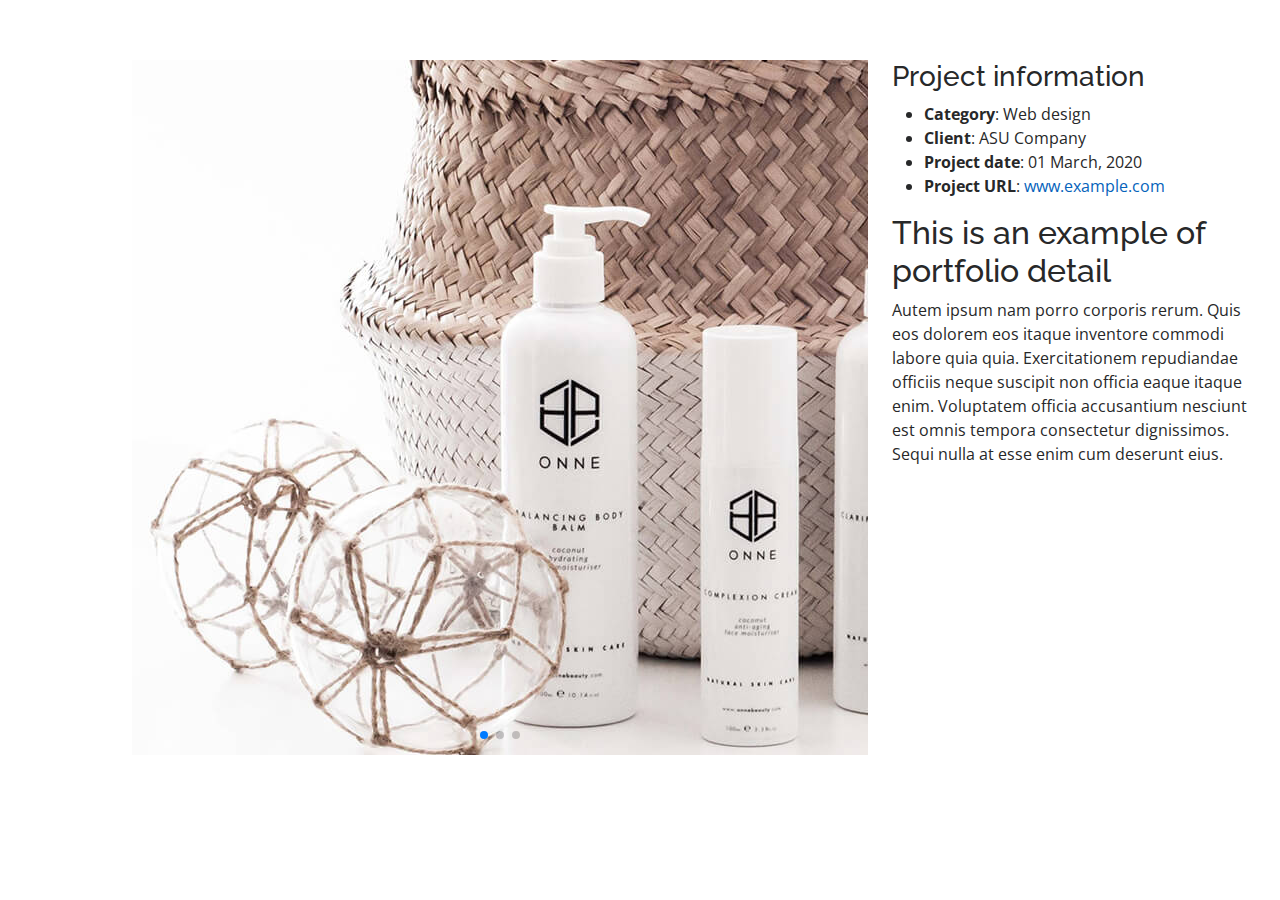
<file: portfolio-details.html>
<!DOCTYPE html>
<html lang="en">
  <head>
    <meta charset="utf-8" />
    <meta content="width=device-width, initial-scale=1.0" name="viewport" />

    <title>Portfolio Details - Personal Bootstrap Template</title>
    <meta content="" name="description" />
    <meta content="" name="keywords" />

    <!-- Favicons -->
    <link href="assets/img/favicon.png" rel="icon" />
    <link href="assets/img/apple-touch-icon.png" rel="apple-touch-icon" />

    <!-- Google Fonts -->
    <link
      href="https://fonts.googleapis.com/css?family=Open+Sans:300,300i,400,400i,600,600i,700,700i|Raleway:300,300i,400,400i,500,500i,600,600i,700,700i|Poppins:300,300i,400,400i,500,500i,600,600i,700,700i"
      rel="stylesheet"
    />

    <!-- Vendor CSS Files -->
    <link href="assets/vendor/aos/aos.css" rel="stylesheet" />
    <link
      href="assets/vendor/bootstrap/css/bootstrap.min.css"
      rel="stylesheet"
    />
    <link
      href="assets/vendor/bootstrap-icons/bootstrap-icons.css"
      rel="stylesheet"
    />
    <link href="assets/vendor/boxicons/css/boxicons.min.css" rel="stylesheet" />
    <link
      href="assets/vendor/glightbox/css/glightbox.min.css"
      rel="stylesheet"
    />
    <link href="assets/vendor/swiper/swiper-bundle.min.css" rel="stylesheet" />

    <!-- Template Main CSS File -->
    <link href="assets/css/style.css" rel="stylesheet" />

    <!-- =======================================================
  * Template Name: MyResume
  * Updated: Mar 10 2023 with Bootstrap v5.2.3
  * Template URL: https://bootstrapmade.com/free-html-bootstrap-template-my-resume/
  * Author: BootstrapMade.com
  * License: https://bootstrapmade.com/license/
  ======================================================== -->
  </head>

  <body>
    <main id="main">
      <!-- ======= Portfolio Details Section ======= -->
      <section id="portfolio-details" class="portfolio-details">
        <div class="container">
          <div class="row gy-4">
            <div class="col-lg-8">
              <div class="portfolio-details-slider swiper">
                <div class="swiper-wrapper align-items-center">
                  <div class="swiper-slide">
                    <img
                      src="assets/img/portfolio/portfolio-details-1.jpg"
                      alt=""
                    />
                  </div>

                  <div class="swiper-slide">
                    <img
                      src="assets/img/portfolio/portfolio-details-2.jpg"
                      alt=""
                    />
                  </div>

                  <div class="swiper-slide">
                    <img
                      src="assets/img/portfolio/portfolio-details-3.jpg"
                      alt=""
                    />
                  </div>
                </div>
                <div class="swiper-pagination"></div>
              </div>
            </div>

            <div class="col-lg-4">
              <div class="portfolio-info">
                <h3>Project information</h3>
                <ul>
                  <li><strong>Category</strong>: Web design</li>
                  <li><strong>Client</strong>: ASU Company</li>
                  <li><strong>Project date</strong>: 01 March, 2020</li>
                  <li>
                    <strong>Project URL</strong>:
                    <a href="#">www.example.com</a>
                  </li>
                </ul>
              </div>
              <div class="portfolio-description">
                <h2>This is an example of portfolio detail</h2>
                <p>
                  Autem ipsum nam porro corporis rerum. Quis eos dolorem eos
                  itaque inventore commodi labore quia quia. Exercitationem
                  repudiandae officiis neque suscipit non officia eaque itaque
                  enim. Voluptatem officia accusantium nesciunt est omnis
                  tempora consectetur dignissimos. Sequi nulla at esse enim cum
                  deserunt eius.
                </p>
              </div>
            </div>
          </div>
        </div>
      </section>
      <!-- End Portfolio Details Section -->
    </main>
    <!-- End #main -->

    <div id="preloader"></div>
    <a
      href="#"
      class="back-to-top d-flex align-items-center justify-content-center"
      ><i class="bi bi-arrow-up-short"></i
    ></a>

    <!-- Vendor JS Files -->
    <script src="assets/vendor/purecounter/purecounter_vanilla.js"></script>
    <script src="assets/vendor/aos/aos.js"></script>
    <script src="assets/vendor/bootstrap/js/bootstrap.bundle.min.js"></script>
    <script src="assets/vendor/glightbox/js/glightbox.min.js"></script>
    <script src="assets/vendor/isotope-layout/isotope.pkgd.min.js"></script>
    <script src="assets/vendor/swiper/swiper-bundle.min.js"></script>
    <script src="assets/vendor/typed.js/typed.min.js"></script>
    <script src="assets/vendor/waypoints/noframework.waypoints.js"></script>
    <script src="assets/vendor/php-email-form/validate.js"></script>

    <!-- Template Main JS File -->
    <script src="assets/js/main.js"></script>
  </body>
</html>
</file>
<file: assets/css/style.css>
/**
* Template Name: MyResume
* Updated: Mar 10 2023 with Bootstrap v5.2.3
* Template URL: https://bootstrapmade.com/free-html-bootstrap-template-my-resume/
* Author: BootstrapMade.com
* License: https://bootstrapmade.com/license/
*/


/*--------------------------------------------------------------
# General
--------------------------------------------------------------*/

body {
    font-family: "Open Sans", sans-serif;
    color: #272829;
}

a {
    color: #0563bb;
    text-decoration: none;
}

a:hover {
    color: #067ded;
    text-decoration: none;
}

h1,
h2,
h3,
h4,
h5,
h6 {
    font-family: "Raleway", sans-serif;
}


/*--------------------------------------------------------------
# Back to top button
--------------------------------------------------------------*/

.back-to-top {
    position: fixed;
    visibility: hidden;
    opacity: 0;
    right: 15px;
    bottom: 15px;
    z-index: 996;
    background: #0563bb;
    width: 40px;
    height: 40px;
    border-radius: 50px;
    transition: all 0.4s;
}

.back-to-top i {
    font-size: 28px;
    color: #fff;
    line-height: 0;
}

.back-to-top:hover {
    background: #0678e3;
    color: #fff;
}

.back-to-top.active {
    visibility: visible;
    opacity: 1;
}


/*--------------------------------------------------------------
# Preloader
--------------------------------------------------------------*/

#preloader {
    position: fixed;
    top: 0;
    left: 0;
    right: 0;
    bottom: 0;
    z-index: 9999;
    overflow: hidden;
    background: #fff;
}

#preloader:before {
    content: "";
    position: fixed;
    top: calc(50% - 30px);
    left: calc(50% - 30px);
    border: 6px solid #0563bb;
    border-top-color: #fff;
    border-bottom-color: #fff;
    border-radius: 50%;
    width: 60px;
    height: 60px;
    animation: animate-preloader 1s linear infinite;
}

@keyframes animate-preloader {
    0% {
        transform: rotate(0deg);
    }
    100% {
        transform: rotate(360deg);
    }
}


/*--------------------------------------------------------------
# Disable aos animation delay on mobile devices
--------------------------------------------------------------*/

@media screen and (max-width: 768px) {
    [data-aos-delay] {
        transition-delay: 0 !important;
    }
}


/*--------------------------------------------------------------
# Header
--------------------------------------------------------------*/

#header {
    position: fixed;
    top: 0;
    left: 0;
    bottom: 0;
    z-index: 9997;
    transition: all 0.5s;
    padding: 15px;
    overflow-y: auto;
}

@media (max-width: 991px) {
    #header {
        width: 300px;
        background: #fff;
        border-right: 1px solid #e6e9ec;
        left: -300px;
    }
}

@media (min-width: 991px) {
    #main {
        margin-left: 100px;
    }
}


/*--------------------------------------------------------------
# Navigation Menu
--------------------------------------------------------------*/


/**
* Desktop Navigation 
*/

.nav-menu {
    padding: 0;
    display: block;
}

.nav-menu * {
    margin: 0;
    padding: 0;
    list-style: none;
}

.nav-menu>ul>li {
    position: relative;
    white-space: nowrap;
}

.nav-menu a,
.nav-menu a:focus {
    display: flex;
    align-items: center;
    color: #45505b;
    padding: 10px 18px;
    margin-bottom: 8px;
    transition: 0.3s;
    font-size: 15px;
    border-radius: 50px;
    background: #f2f3f5;
    height: 56px;
    width: 100%;
    overflow: hidden;
    transition: 0.3s;
}

.nav-menu a i,
.nav-menu a:focus i {
    font-size: 20px;
}

.nav-menu a span,
.nav-menu a:focus span {
    padding: 0 5px 0 7px;
    color: #45505b;
}

@media (min-width: 992px) {
    .nav-menu a,
    .nav-menu a:focus {
        width: 56px;
    }
    .nav-menu a span,
    .nav-menu a:focus span {
        display: none;
        color: #fff;
    }
}

.nav-menu a:hover,
.nav-menu .active,
.nav-menu .active:focus,
.nav-menu li:hover>a {
    color: #fff;
    background: #0563bb;
}

.nav-menu a:hover span,
.nav-menu .active span,
.nav-menu .active:focus span,
.nav-menu li:hover>a span {
    color: #fff;
}

.nav-menu a:hover,
.nav-menu li:hover>a {
    width: 100%;
    color: #fff;
}

.nav-menu a:hover span,
.nav-menu li:hover>a span {
    display: block;
}


/**
* Mobile Navigation 
*/

.mobile-nav-toggle {
    position: fixed;
    right: 10px;
    top: 10px;
    z-index: 9998;
    border: 0;
    background: none;
    font-size: 28px;
    transition: all 0.4s;
    outline: none !important;
    line-height: 0;
    cursor: pointer;
    border-radius: 50px;
    padding: 5px;
}

.mobile-nav-toggle i {
    color: #45505b;
}

.mobile-nav-active {
    overflow: hidden;
}

.mobile-nav-active #header {
    left: 0;
}

.mobile-nav-active .mobile-nav-toggle {
    color: #fff;
    background-color: #0563bb;
}


/*--------------------------------------------------------------
# Hero Section
--------------------------------------------------------------*/

#hero {
    width: 100%;
    height: 100vh;
    background: url("../img/Background_awal.jpeg") top right no-repeat;
    background-size: cover;
    position: relative;
}

@media (min-width: 992px) {
    #hero {
        padding-left: 160px;
    }
}

#hero:before {
    content: "";
    background: rgba(255, 255, 255, 0.8);
    position: absolute;
    bottom: 0;
    top: 0;
    left: 0;
    right: 0;
}

#hero h1 {
    margin: 0;
    font-size: 64px;
    font-weight: 700;
    line-height: 56px;
    color: #45505b;
}

#hero p {
    color: #45505b;
    margin: 15px 0 0 0;
    font-size: 26px;
    font-family: "Poppins", sans-serif;
}

#hero p span {
    color: #0563bb;
    letter-spacing: 1px;
}

#hero .social-links {
    margin-top: 30px;
}

#hero .social-links a {
    font-size: 24px;
    display: inline-block;
    color: #45505b;
    line-height: 1;
    margin-right: 20px;
    transition: 0.3s;
}

#hero .social-links a:hover {
    color: #0563bb;
}

@media (max-width: 992px) {
    #hero {
        text-align: center;
    }
    #hero h1 {
        font-size: 32px;
        line-height: 36px;
    }
    #hero p {
        margin-top: 10px;
        font-size: 20px;
        line-height: 24px;
    }
}


/*--------------------------------------------------------------
# Sections General
--------------------------------------------------------------*/

section {
    padding: 60px 0;
    overflow: hidden;
}

.section-title {
    text-align: center;
    padding-bottom: 30px;
}

.section-title h2 {
    font-size: 32px;
    font-weight: bold;
    text-transform: uppercase;
    margin-bottom: 20px;
    padding-bottom: 20px;
    position: relative;
    color: #45505b;
}

.section-title h2::before {
    content: "";
    position: absolute;
    display: block;
    width: 120px;
    height: 1px;
    background: #ddd;
    bottom: 1px;
    left: calc(50% - 60px);
}

.section-title h2::after {
    content: "";
    position: absolute;
    display: block;
    width: 40px;
    height: 3px;
    background: #0563bb;
    bottom: 0;
    left: calc(50% - 20px);
}

.section-title p {
    margin-bottom: 0;
}


/*--------------------------------------------------------------
# About
--------------------------------------------------------------*/


/* .about .content h3 {
    font-weight: 700;
    font-size: 26px;
    color: #728394;
}

.about .content ul {
    list-style: none;
    padding: 0;
}

.about .content ul li {
    margin-bottom: 20px;
    display: flex;
    align-items: center;
}

.about .content ul strong {
    margin-right: 10px;
}

.about .content ul i {
    font-size: 16px;
    margin-right: 5px;
    color: #0563bb;
    line-height: 0;
}

.about .content p:last-child {
    margin-bottom: 0;
}


/*--------------------------------------------------------------
# Facts
--------------------------------------------------------------*/

.facts .count-box {
    padding: 30px 30px 25px 30px;
    margin-top: 30px;
    width: 100%;
    position: relative;
    text-align: center;
    background: #fff;
}

.facts .count-box i {
    position: absolute;
    top: -25px;
    left: 50%;
    transform: translateX(-50%);
    font-size: 24px;
    background: #0563bb;
    color: #fff;
    border-radius: 50px;
    display: inline-flex;
    align-items: center;
    justify-content: center;
    width: 48px;
    height: 48px;
}

.facts .count-box span {
    font-size: 36px;
    display: block;
    font-weight: 600;
    color: #011426;
}

.facts .count-box p {
    padding: 0;
    margin: 0;
    font-family: "Raleway", sans-serif;
    font-size: 14px;
}


/*--------------------------------------------------------------
# Akills
--------------------------------------------------------------*/

.skills .progress {
    height: 60px;
    display: block;
    background: none;
    border-radius: 0;
}

.skills .progress .skill {
    padding: 10px 0;
    margin: 0;
    text-transform: uppercase;
    display: block;
    font-weight: 600;
    font-family: "Poppins", sans-serif;
    color: #45505b;
}

.skills .progress .skill .val {
    float: right;
    font-style: normal;
}

.skills .progress-bar-wrap {
    background: #f2f3f5;
}

.skills .progress-bar {
    width: 1px;
    height: 10px;
    transition: 0.9s;
    background-color: #0563bb;
}


/*--------------------------------------------------------------
# Resume
--------------------------------------------------------------*/

.resume .resume-title {
    font-size: 26px;
    font-weight: 700;
    margin-top: 20px;
    margin-bottom: 20px;
    color: #45505b;
}

.resume .resume-item {
    padding: 0 0 20px 20px;
    margin-top: -2px;
    border-left: 2px solid #0563bb;
    position: relative;
}

.resume .resume-item h4 {
    line-height: 18px;
    font-size: 18px;
    font-weight: 600;
    text-transform: uppercase;
    font-family: "Poppins", sans-serif;
    color: #0563bb;
    margin-bottom: 10px;
}

.resume .resume-item h5 {
    font-size: 16px;
    background: #f7f8f9;
    padding: 5px 15px;
    display: inline-block;
    font-weight: 600;
    margin-bottom: 10px;
}

.resume .resume-item ul {
    padding-left: 20px;
}

.resume .resume-item ul li {
    padding-bottom: 10px;
}

.resume .resume-item:last-child {
    padding-bottom: 0;
}

.resume .resume-item::before {
    content: "";
    position: absolute;
    width: 16px;
    height: 16px;
    border-radius: 50px;
    left: -9px;
    top: 0;
    background: #fff;
    border: 2px solid #0563bb;
}


/*--------------------------------------------------------------
# Portfolio
--------------------------------------------------------------*/


/* .portfolio .portfolio-item {
    margin-bottom: 30px;
}

.portfolio #portfolio-flters {
    padding: 0;
    margin: 0 auto 25px auto;
    list-style: none;
    text-align: center;
    background: #fff;
    border-radius: 50px;
    padding: 2px 15px;
}

.portfolio #portfolio-flters li {
    cursor: pointer;
    display: inline-block;
    padding: 10px 15px;
    font-size: 14px;
    font-weight: 600;
    line-height: 1;
    text-transform: uppercase;
    color: #272829;
    margin-bottom: 5px;
    transition: all 0.3s ease-in-out;
}

.portfolio #portfolio-flters li:hover,
.portfolio #portfolio-flters li.filter-active {
    color: #0563bb;
}

.portfolio #portfolio-flters li:last-child {
    margin-right: 0;
}

.portfolio .portfolio-wrap {
    transition: 0.3s;
    position: relative;
    overflow: hidden;
    z-index: 1;
    background: rgba(69, 80, 91, 0.8);
}

.portfolio .portfolio-wrap::before {
    content: "";
    background: rgba(255, 255, 255, 0.7);
    position: absolute;
    left: 30px;
    right: 30px;
    top: 30px;
    bottom: 30px;
    transition: all ease-in-out 0.3s;
    z-index: 2;
    opacity: 0;
}

.portfolio .portfolio-wrap .portfolio-info {
    opacity: 0;
    position: absolute;
    top: 0;
    left: 0;
    right: 0;
    bottom: 0;
    text-align: center;
    z-index: 3;
    transition: all ease-in-out 0.3s;
    display: flex;
    flex-direction: column;
    justify-content: center;
    align-items: center;
}

.portfolio .portfolio-wrap .portfolio-info::before {
    display: block;
    content: "";
    width: 48px;
    height: 48px;
    position: absolute;
    top: 35px;
    left: 35px;
    border-top: 3px solid #d7dce1;
    border-left: 3px solid #d7dce1;
    transition: all 0.5s ease 0s;
    z-index: 9994;
}

.portfolio .portfolio-wrap .portfolio-info::after {
    display: block;
    content: "";
    width: 48px;
    height: 48px;
    position: absolute;
    bottom: 35px;
    right: 35px;
    border-bottom: 3px solid #d7dce1;
    border-right: 3px solid #d7dce1;
    transition: all 0.5s ease 0s;
    z-index: 9994;
}

.portfolio .portfolio-wrap .portfolio-info h4 {
    font-size: 20px;
    color: #45505b;
    font-weight: 600;
}

.portfolio .portfolio-wrap .portfolio-info p {
    color: #45505b;
    font-size: 14px;
    text-transform: uppercase;
    padding: 0;
    margin: 0;
}

.portfolio .portfolio-wrap .portfolio-links {
    text-align: center;
    z-index: 4;
}

.portfolio .portfolio-wrap .portfolio-links a {
    color: #45505b;
    margin: 0 2px;
    font-size: 28px;
    display: inline-block;
    transition: 0.3s;
}

.portfolio .portfolio-wrap .portfolio-links a:hover {
    color: #148af9;
}

.portfolio .portfolio-wrap:hover::before {
    top: 0;
    left: 0;
    right: 0;
    bottom: 0;
    opacity: 1;
}

.portfolio .portfolio-wrap:hover .portfolio-info {
    opacity: 1;
}

.portfolio .portfolio-wrap:hover .portfolio-info::before {
    top: 15px;
    left: 15px;
}

.portfolio .portfolio-wrap:hover .portfolio-info::after {
    bottom: 15px;
    right: 15px;
}
 */


/*--------------------------------------------------------------
# Portfolio Details
--------------------------------------------------------------*/


/* .portfolio-details {
    padding-top: 40px;
}

.portfolio-details .portfolio-details-slider img {
    width: 100%;
}

.portfolio-details .portfolio-details-slider .swiper-pagination {
    margin-top: 20px;
    position: relative;
}

.portfolio-details .portfolio-details-slider .swiper-pagination .swiper-pagination-bullet {
    width: 12px;
    height: 12px;
    background-color: #fff;
    opacity: 1;
    border: 1px solid #0563bb;
}

.portfolio-details .portfolio-details-slider .swiper-pagination .swiper-pagination-bullet-active {
    background-color: #0563bb;
}

.portfolio-details .portfolio-info {
    padding: 30px;
    box-shadow: 0px 0 30px rgba(69, 80, 91, 0.08);
}

.portfolio-details .portfolio-info h3 {
    font-size: 22px;
    font-weight: 700;
    margin-bottom: 20px;
    padding-bottom: 20px;
    border-bottom: 1px solid #eee;
}

.portfolio-details .portfolio-info ul {
    list-style: none;
    padding: 0;
    font-size: 15px;
}

.portfolio-details .portfolio-info ul li+li {
    margin-top: 10px;
}

.portfolio-details .portfolio-description {
    padding-top: 30px;
}

.portfolio-details .portfolio-description h2 {
    font-size: 26px;
    font-weight: 700;
    margin-bottom: 20px;
}

.portfolio-details .portfolio-description p {
    padding: 0;
} */


/*--------------------------------------------------------------
# Services
--------------------------------------------------------------*/

.services .icon-box {
    text-align: center;
    padding: 70px 20px 80px 20px;
    transition: all ease-in-out 0.3s;
    background: #fff;
    box-shadow: 0px 5px 90px 0px rgba(110, 123, 131, 0.05);
}

.services .icon-box .icon {
    margin: 0 auto;
    width: 100px;
    height: 100px;
    display: flex;
    align-items: center;
    justify-content: center;
    transition: ease-in-out 0.3s;
    position: relative;
}

.services .icon-box .icon i {
    font-size: 36px;
    transition: 0.5s;
    position: relative;
}

.services .icon-box .icon i img {
    width: 40px;
    height: 40px;
}

.services .icon-box .icon svg {
    position: absolute;
    top: 0;
    left: 0;
}

.services .icon-box .icon svg path {
    transition: 0.5s;
    fill: #f5f5f5;
}

.services .icon-box h4 {
    font-weight: 600;
    margin: 10px 0 15px 0;
    font-size: 22px;
}

.services .icon-box h4 a {
    color: #45505b;
    transition: ease-in-out 0.3s;
}

.services .icon-box p {
    line-height: 24px;
    font-size: 14px;
    margin-bottom: 0;
}

.services .icon-box:hover {
    border-color: #fff;
    box-shadow: 0px 0 35px 0 rgba(0, 0, 0, 0.08);
}

.services .iconbox-blue i {
    color: #47aeff;
}

.services .iconbox-blue:hover .icon i {
    filter: invert(100%) sepia(0%) saturate(0%) hue-rotate(93deg) brightness(103%) contrast(103%);
}


/* .services .iconbox-blue:hover .icon i {
    color: #fff;
  } */

.services .iconbox-blue:hover .icon path {
    fill: #47aeff;
}

.services .iconbox-orange i {
    color: #ffa76e;
}

.services .iconbox-orange:hover .icon i {
    filter: invert(100%) sepia(0%) saturate(0%) hue-rotate(93deg) brightness(103%) contrast(103%);
}

.services .iconbox-orange:hover .icon path {
    fill: #ffa76e;
}

.services .iconbox-pink i {
    color: #e80368;
}

.services .iconbox-pink:hover .icon i {
    filter: invert(100%) sepia(0%) saturate(0%) hue-rotate(93deg) brightness(103%) contrast(103%);
}

.services .iconbox-pink:hover .icon path {
    fill: #e80368;
}

.services .iconbox-yellow i {
    color: #ffbb2c;
}

.services .iconbox-yellow:hover .icon i {
    filter: invert(100%) sepia(0%) saturate(0%) hue-rotate(93deg) brightness(103%) contrast(103%);
}

.services .iconbox-yellow:hover .icon path {
    fill: #ffbb2c;
}

.services .iconbox-red i {
    color: #ff5828;
}

.services .iconbox-red:hover .icon i {
    filter: invert(100%) sepia(0%) saturate(0%) hue-rotate(93deg) brightness(103%) contrast(103%);
}

.services .iconbox-red:hover .icon path {
    fill: #ff5828;
}

.services .iconbox-teal i {
    color: #11dbcf;
}

.services .iconbox-teal:hover .icon i {
    filter: invert(100%) sepia(0%) saturate(0%) hue-rotate(93deg) brightness(103%) contrast(103%);
}

.services .iconbox-teal:hover .icon path {
    fill: #11dbcf;
}


/*--------------------------------------------------------------
# Testimonials
--------------------------------------------------------------*/

.testimonials .section-header {
    margin-bottom: 40px;
}

.testimonials .testimonials-carousel,
.testimonials .testimonials-slider {
    overflow: hidden;
}

.testimonials .testimonial-item {
    text-align: center;
}

.testimonials .testimonial-item .testimonial-img {
    width: 120px;
    border-radius: 50%;
    border: 4px solid #fff;
    margin: 0 auto;
}

.testimonials .testimonial-item h3 {
    font-size: 20px;
    font-weight: bold;
    margin: 10px 0 5px 0;
    color: #111;
}

.testimonials .testimonial-item h4 {
    font-size: 14px;
    color: #999;
    margin: 0 0 15px 0;
}

.testimonials .testimonial-item .quote-icon-left,
.testimonials .testimonial-item .quote-icon-right {
    color: #90c8fc;
    font-size: 26px;
}

.testimonials .testimonial-item .quote-icon-left {
    display: inline-block;
    left: -5px;
    position: relative;
}

.testimonials .testimonial-item .quote-icon-right {
    display: inline-block;
    right: -5px;
    position: relative;
    top: 10px;
}

.testimonials .testimonial-item p {
    font-style: italic;
    margin: 0 auto 15px auto;
}

.testimonials .swiper-pagination {
    margin-top: 20px;
    position: relative;
}

.testimonials .swiper-pagination .swiper-pagination-bullet {
    width: 12px;
    height: 12px;
    background-color: #fff;
    opacity: 1;
    border: 1px solid #0563bb;
}

.testimonials .swiper-pagination .swiper-pagination-bullet-active {
    background-color: #0563bb;
}

@media (min-width: 992px) {
    .testimonials .testimonial-item p {
        width: 80%;
    }
}


/*--------------------------------------------------------------
# Contact
--------------------------------------------------------------*/

.contact .info {
    width: 100%;
    background: #fff;
}

.contact .info i {
    font-size: 20px;
    color: #0563bb;
    float: left;
    width: 44px;
    height: 44px;
    background: #eef7ff;
    display: flex;
    justify-content: center;
    align-items: center;
    border-radius: 50px;
    transition: all 0.3s ease-in-out;
}

.contact .info h4 {
    padding: 0 0 0 60px;
    font-size: 22px;
    font-weight: 600;
    margin-bottom: 5px;
    color: #45505b;
}

.contact .info p {
    padding: 0 0 0 60px;
    margin-bottom: 0;
    font-size: 14px;
    color: #728394;
}

.contact .info .email,
.contact .info .phone {
    margin-top: 40px;
}

.contact .info .email:hover i,
.contact .info .address:hover i,
.contact .info .phone:hover i {
    background: #0563bb;
    color: #fff;
}

.contact .php-email-form {
    width: 100%;
    background: #fff;
}

.contact .php-email-form .form-group {
    padding-bottom: 8px;
}

.contact .php-email-form .error-message {
    display: none;
    color: #fff;
    background: #ed3c0d;
    text-align: left;
    padding: 15px;
    font-weight: 600;
}

.contact .php-email-form .error-message br+br {
    margin-top: 25px;
}

.contact .php-email-form .sent-message {
    display: none;
    color: #fff;
    background: #18d26e;
    text-align: center;
    padding: 15px;
    font-weight: 600;
}

.contact .php-email-form .loading {
    display: none;
    background: #fff;
    text-align: center;
    padding: 15px;
}

.contact .php-email-form .loading:before {
    content: "";
    display: inline-block;
    border-radius: 50%;
    width: 24px;
    height: 24px;
    margin: 0 10px -6px 0;
    border: 3px solid #18d26e;
    border-top-color: #eee;
    animation: animate-loading 1s linear infinite;
}

.contact .php-email-form input,
.contact .php-email-form textarea {
    border-radius: 4px;
    box-shadow: none;
    font-size: 14px;
}

.contact .php-email-form input {
    height: 44px;
}

.contact .php-email-form textarea {
    padding: 10px 12px;
}

.contact .php-email-form button[type="submit"] {
    background: #0563bb;
    border: 0;
    padding: 10px 35px;
    color: #fff;
    transition: 0.4s;
    border-radius: 50px;
}

.contact .php-email-form button[type="submit"]:hover {
    background: #0678e3;
}

@keyframes animate-loading {
    0% {
        transform: rotate(0deg);
    }
    100% {
        transform: rotate(360deg);
    }
}


/*--------------------------------------------------------------
# Footer
--------------------------------------------------------------*/

#footer {
    background: #f7f8f9;
    color: #45505b;
    font-size: 14px;
    text-align: center;
    padding: 30px 0;
}

#footer h3 {
    font-size: 36px;
    font-weight: 700;
    position: relative;
    font-family: "Poppins", sans-serif;
    padding: 0;
    margin: 0 0 15px 0;
}

#footer p {
    font-size: 15;
    font-style: italic;
    padding: 0;
    margin: 0 0 40px 0;
}

#footer .social-links {
    margin: 0 0 40px 0;
}

#footer .social-links a {
    font-size: 18px;
    display: inline-block;
    background: #0563bb;
    color: #fff;
    line-height: 1;
    padding: 8px 0;
    margin-right: 4px;
    border-radius: 50%;
    text-align: center;
    width: 36px;
    height: 36px;
    transition: 0.3s;
}

#footer .social-links a:hover {
    background: #0678e3;
    color: #fff;
    text-decoration: none;
}

#footer .copyright {
    margin: 0 0 5px 0;
}

#footer .credits {
    font-size: 13px;
}
</file>
